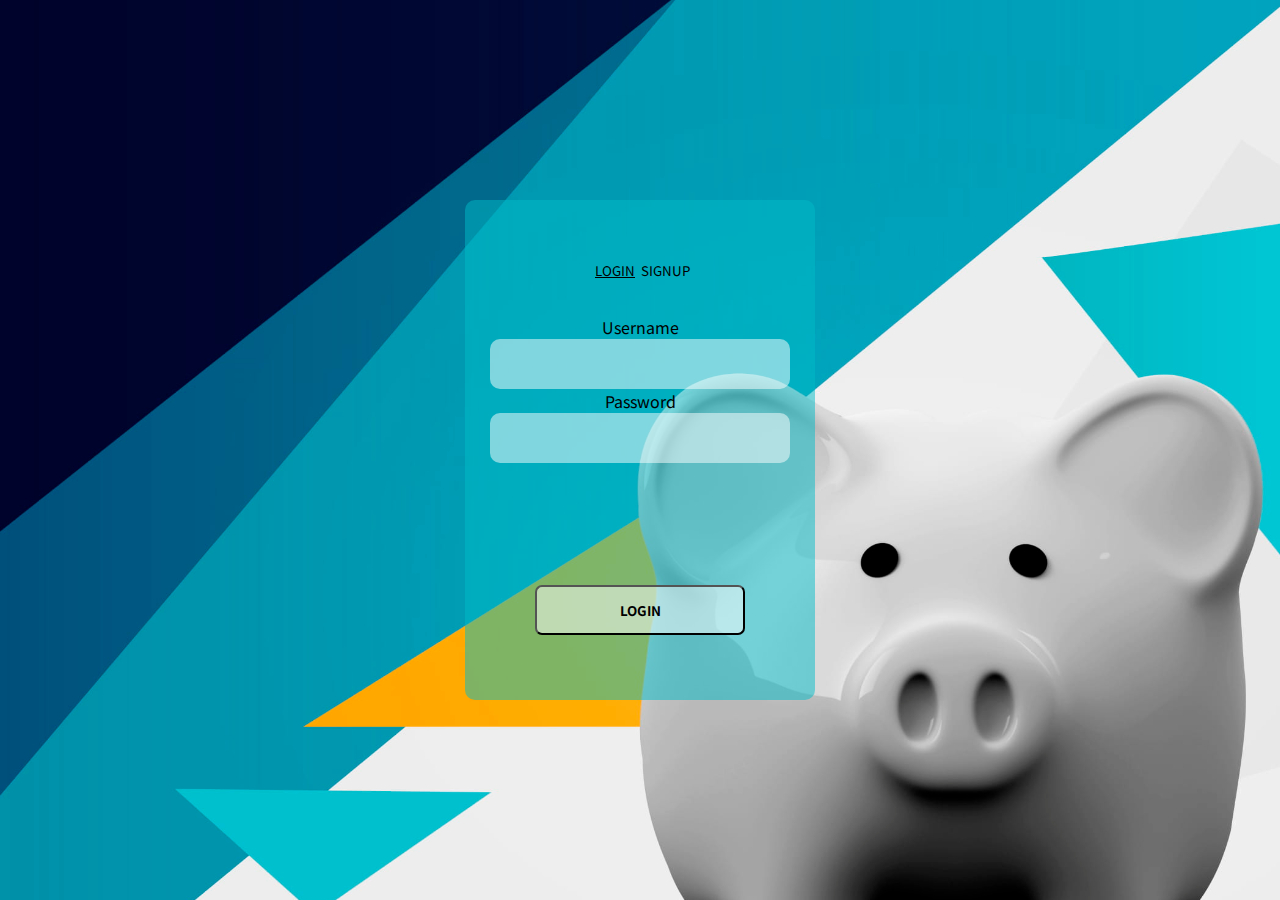
<file: index.html>
<!DOCTYPE html>
<html>
    <head>
        <meta charset="utf-8">
        <title>Banking App</title>
        <meta name="description" content="">
        <meta name="viewport" content="width=device-width, initial-scale=1">
        <link rel="stylesheet" href="./css/style.css">
        <link rel="preconnect" href="https://fonts.gstatic.com">
        <link href="https://fonts.googleapis.com/css2?family=Noto+Sans+JP&display=swap" rel="stylesheet">
    </head>
    <body>
        <div class="main-menu">
            <div id="tabs">
                <button value="login" class="login-tab tab-elements underlined" onclick="changeTabs('login')">LOGIN</button>
                <button value="signup" class="signup-tab tab-elements" onclick="changeTabs('signup')">SIGNUP</button>
            </div>
            <div class="login-form">
                <form id="login" method="POST">
                    <label for="username">Username</label>
                    <input type="text" id="login-username" name="username" class="input-field" required>
                    <label for="password">Password</label>
                    <input type="password" id="login-password" name="password" class="input-field"  required>
                </form>
            </div>
            <div class="register-form disabled">
                <form id="register" method="POST">
                    <label for="username">Username</label>
                    <input type="text" id="register-username" name="username" class="input-field"  required>
                    <label for="password">Password</label>
                    <input type="password" id="register-password" name="password" class="input-field"  required>
                    <label for="register-email">Email Address</label>
                    <input type="email" id="register-email" name="register-email" class="input-field"  required>
                </form>
            </div>
            <button class="submit-button" onclick="validateForm()" value="login">LOGIN</button>
        </div>
        <script src="./scripts/script.js"></script>
    </body>
</html>
</file>
<file: css/style.css>
* {
    box-sizing: border-box;
    margin: 0;
    padding: 0;
}
body {
    background-image: url("./images/piggy_bank.jpg");
    size: 100%;
    background-repeat: no-repeat;
}

.main-menu {
    border-radius: 10px;
    border-style: solid;
    border-color: transparent;
    border-width: 25px;
    background-color: rgb(0, 188, 199, 0.5);

    width: 30vw;
    max-width: 350px;
    height: 75vh;
    max-height: 500px;

    left: 50%;
    top: 50%;
    position: absolute;
    transform: translate(-50%, -50%);

    display: grid;
    grid-template-rows: 1fr 3fr 1fr;
    align-self: center stretch;
    justify-self: center;
}

.input-field {
    background-color: rgba(255, 255, 255, 0.5);
    border-radius: 10px;
    border-color: transparent;
    height: 50px;
    display: block;
    width: 100%;
    text-align: center;
    font-size: 15px;
    align-self: center;
}

#tabs {
    display: flex;
    flex-direction: row;
    justify-content: center;
}

.tab-elements {
    display: block;
    width: 50px;
    background-color: transparent;
    border: none;
    font-family: 'Noto Sans JP', sans-serif;
}


label {
    display: block;
    text-align: center;
    font-family: 'Noto Sans JP', sans-serif;
}


.submit-button {
    background-color: rgba(255, 255, 255, 0.5);
    font-family: 'Noto Sans JP', sans-serif;
    font-weight: bold;
    border-radius: 7px;
    height: 50px;
    width: 70%;
    display: block;
    justify-self: center;
}

.disabled {
    display: none !important;
}

.underlined {
    text-decoration: underline;
}

button:focus {
    outline: none;
}

.user-page {
    border-radius: 10px;
    border-style: solid;
    border-color: transparent;
    border-width: 25px;
    background-color: rgba(0, 126, 199, 0.5);
    width: 75vw;
    height: 75vh;
    

    left: 50%;
    top: 50%;
    position: absolute;
    transform: translate(-50%, -50%);

    display: grid;
    grid-template-rows: 25% 75%;
    justify-items: center;
    row-gap: 5px;
}

.user-menu {
    background-color:  rgba(255, 255, 255, 0.5);
    width: 100%;
    border-radius: 20px;
    display: grid;
    grid-template-columns: repeat(5, 1fr);
    justify-items: center;
}

.action-menu {
    width: 100%;
    display: grid;
    grid-template-columns: 1fr 2fr;
    column-gap: 5px;

}

.menu-button {
    width: 90%;
    height: 75%;
    display: block;
    background-color: rgba(0, 0, 0, 0.75);
    color: white;
    font-family: 'Noto Sans JP', sans-serif;
    font-weight: bold;
    font-size: 2.75em;
    border-radius: 20px;
    justify-self: center;
    align-self: center;
}

.transact-button {
    width: 35%;
    height: 35%;
    display: block;
    background-color: rgba(0, 0, 0, 0.75);
    color: white;
    font-family: 'Noto Sans JP', sans-serif;
    font-weight: bold;
    font-size: 2.75em;
    border-radius: 20px;
    justify-self: center;
    align-self: center;
}

.transact-input {
    width: 60%;
    height: 35%;
    display: block;
    background-color: rgba(255, 255, 255, 0.75);
    font-family: 'Noto Sans JP', sans-serif;
    font-weight: bold;
    font-size: 2.75em;
    border-radius: 20px;
    align-self: center;
    margin:auto;
    text-align: center;

}
.logout-button {
    background-color: rgba(216, 25, 25, 0.5);
    font-family: 'Noto Sans JP', sans-serif;
    font-weight: bold;
    border-radius: 7px;
    height: 50px;
    width: 40%;
    align-self: center;
    grid-column-start: 5;
    grid-column-end: 6;
}

.user-details {
    /* background-color: pink; */
    grid-column-start: 1;
    grid-column-end: 3;
    width: 100%;
    display: grid;
    grid-template-rows: 1fr 1fr;
}

.user-info {
    align-self: center;
    text-align: center;
    font-family: 'Noto Sans JP', sans-serif;
    font-weight: bolder;
    font-size: 3em;
}

.button-list {
    background-color: rgba(255, 255, 255, 0.5);
    border-radius: 20px;
    display: grid;
    grid-template-rows: repeat(4, 1fr);
    
}

.transaction-area {
    background-color:rgba(0, 0, 0, 0.5);
    border-radius: 10px;
}

.deposit-menu, .withdraw-menu, .send-menu {
    height: 80%;
    display: grid;
    grid-template-rows: 1fr 1fr;
    align-items: self-end;
    justify-items: center;
    align-self: center;
    left: auto;
    right: auto;

}

.expense-menu {
    
    display: grid;
    grid-template-rows: 7.5% 92.5%;
    height: 100%;
    width: 100%;
}

.add-expense {
    background-color: rgba(216, 25, 25, 0.5);
    font-family: 'Noto Sans JP', sans-serif;
    font-weight: bold;
    border-radius: 10px;
    height: 75%;
    justify-self: end;
    align-self: center;
    width: 20%;

}
</file>
